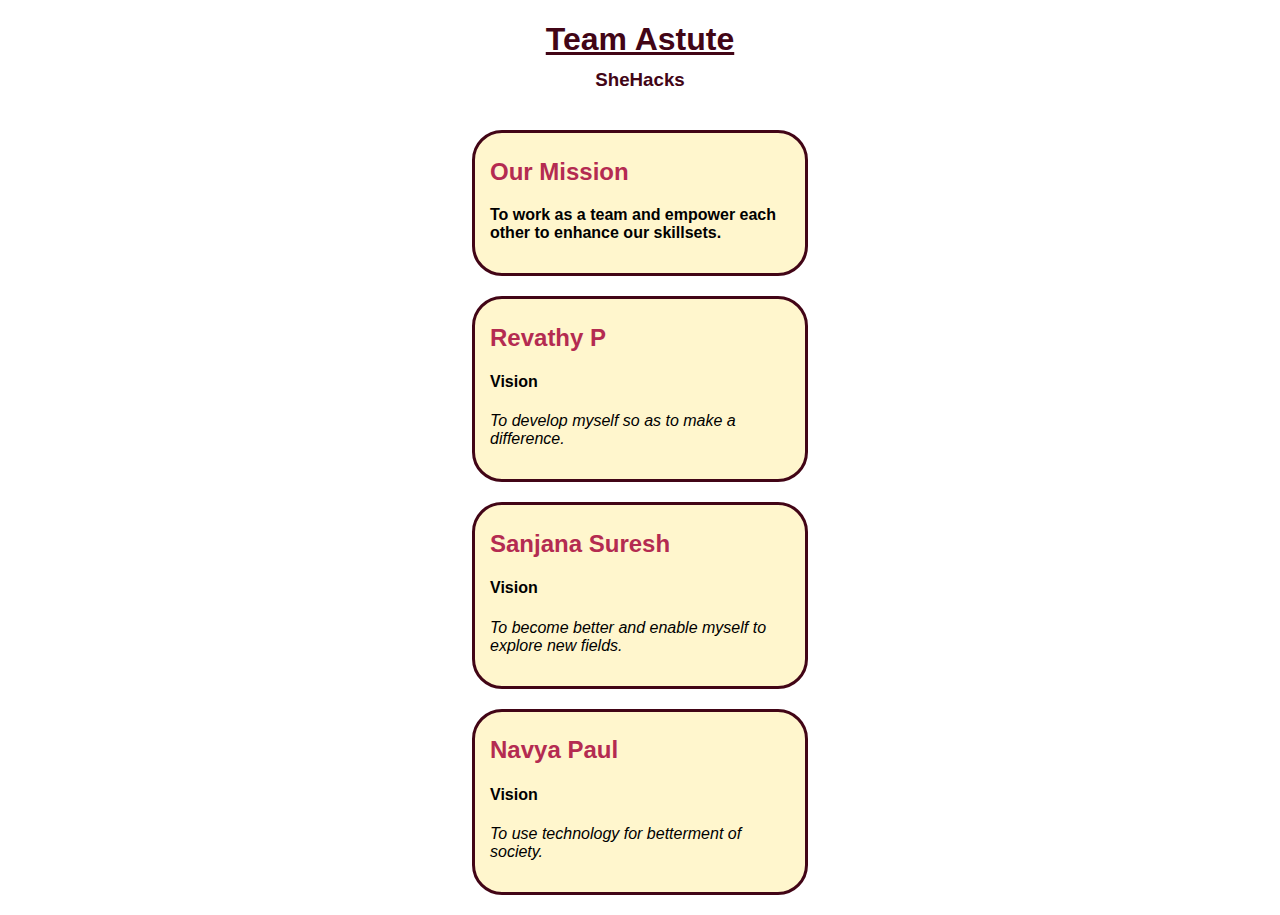
<file: index.html>
<!DOCTYPE html>
<html lang="en">
<head>
    <meta charset="UTF-8">
    <meta http-equiv="X-UA-Compatible" content="IE=edge">
    <meta name="viewport" content="width=device-width, initial-scale=1.0">
    <title>SheHacks</title>
    <link rel="stylesheet" href="index.css">
</head>
<body>
    <h1>Team Astute</h1>
    <h3>SheHacks</h3>
    <div class="mission">
        <h2>Our Mission</h2>
        <p>To work as a team and empower each other to enhance our skillsets.</p>
    </div>
    <div class="r">
    <h2>Revathy P</h2>
    <h4>Vision</h4>
    <p>To develop myself so as to make a difference.</p>
</div>
<div class="s"> 
    <h2>Sanjana Suresh</h2>
    <h4>Vision</h4>
    <p>To become better and enable myself to explore new fields.</p>
</div>
<div class="n">
    <h2>Navya Paul</h2>
    <h4>Vision</h4>
    <p>To use technology for betterment of society.</p>
</div>
</body>
</html>
</file>
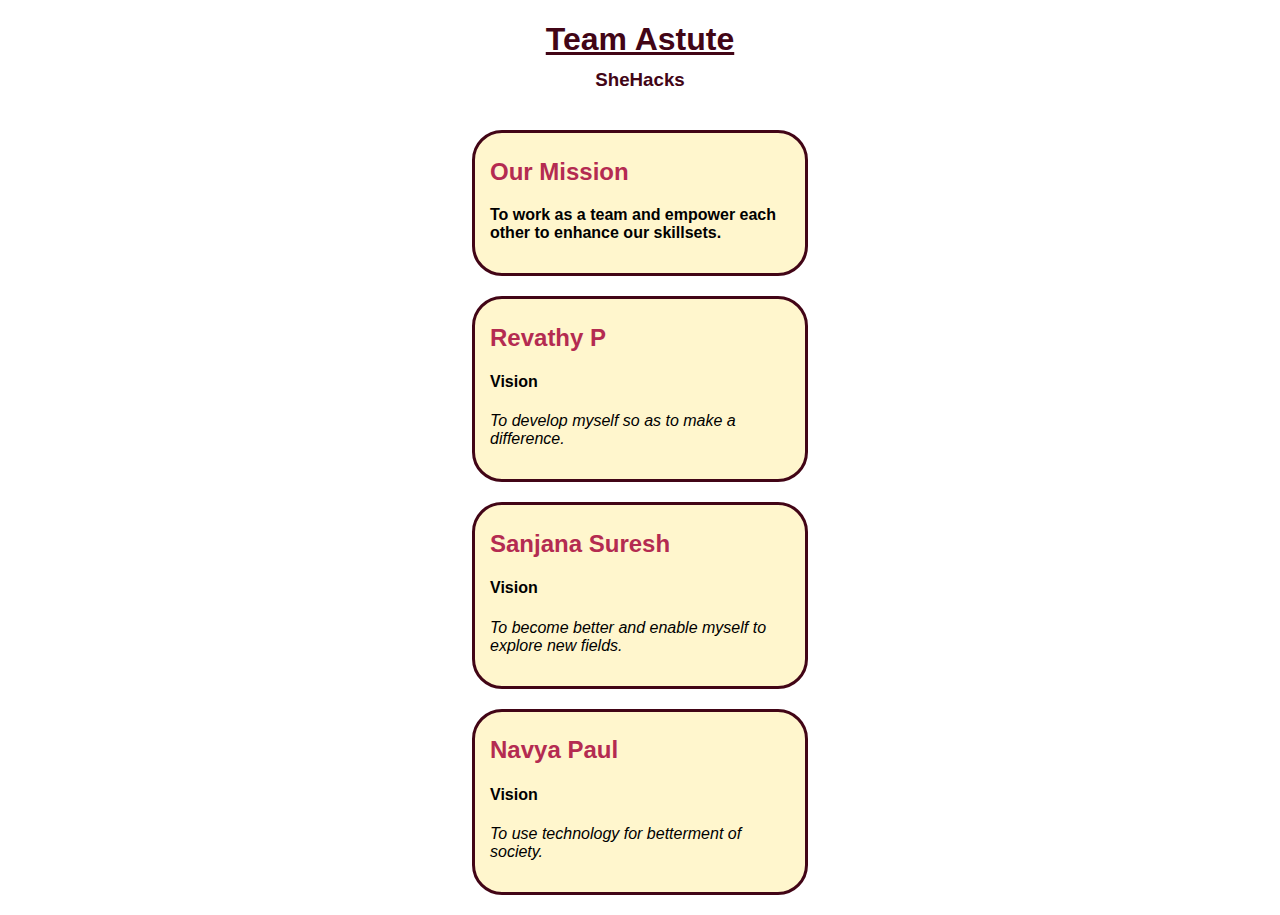
<file: SheHacks- Team Astute/index.html>
<!DOCTYPE html>
<html lang="en">
<head>
    <meta charset="UTF-8">
    <meta http-equiv="X-UA-Compatible" content="IE=edge">
    <meta name="viewport" content="width=device-width, initial-scale=1.0">
    <title>SheHacks</title>
    <link rel="stylesheet" href="SheHacks.css">
</head>
<body>
    <h1>Team Astute</h1>
    <h3>SheHacks</h3>
    <div class="mission">
        <h2>Our Mission</h2>
        <p>To work as a team and empower each other to enhance our skillsets.</p>
    </div>
    <div class="r">
    <h2>Revathy P</h2>
    <h4>Vision</h4>
    <p>To develop myself so as to make a difference.</p>
</div>
<div class="s"> 
    <h2>Sanjana Suresh</h2>
    <h4>Vision</h4>
    <p>To become better and enable myself to explore new fields.</p>
</div>
<div class="n">
    <h2>Navya Paul</h2>
    <h4>Vision</h4>
    <p>To use technology for betterment of society.</p>
</div>
</body>
</html>
</file>
<file: index.css>
h1 {
  color: #420516;
  text-align: center;
  font-weight: bolder;
  font-size: xx-large;
  text-decoration: underline;
}
h3 {
  color: #420516;
  line-height: 0%;
  text-align: center;
  font-weight: bolder;
}
h2 {
  color: #b42b51;
}
h4 {
  font-weight: bold;
}
body {
  background: no-repeat center/cover
    url("https://images.unsplash.com/photo-1534126506432-a0173ba75bf6?ixid=MnwxMjA3fDB8MHxzZWFyY2h8NzJ8fHdvbWVufGVufDB8fDB8fA%3D%3D&ixlib=rb-1.2.1&auto=format&fit=crop&w=600&q=60");
  font-family: sans-serif;
}

div {
  background-color: #fff6cd;
  border-radius: 30px;
  padding: 5px 15px 15px 15px;
  margin: auto;
  margin-bottom: 20px;
  width: 300px;
  border-style: solid;
  border-color: #420516;
}
p {
  font-style: italic;
}
.mission {
  margin-top: 50px;
}
.mission p {
  font-weight: bold;
  font-style: normal;
}
</file>
<file: SheHacks- Team Astute/SheHacks.css>
h1 {
  color: #420516;
  text-align: center;
  font-weight: bolder;
  font-size: xx-large;
  text-decoration: underline;
}
h3 {
  color: #420516;
  line-height: 0%;
  text-align: center;
  font-weight: bolder;
}
h2 {
  color: #b42b51;
}
h4 {
  font-weight: bold;
}
body {
  background: no-repeat center/cover
    url("https://images.unsplash.com/photo-1534126506432-a0173ba75bf6?ixid=MnwxMjA3fDB8MHxzZWFyY2h8NzJ8fHdvbWVufGVufDB8fDB8fA%3D%3D&ixlib=rb-1.2.1&auto=format&fit=crop&w=600&q=60");
  font-family: sans-serif;
}

div {
  background-color: #fff6cd;
  border-radius: 30px;
  padding: 5px 15px 15px 15px;
  margin: auto;
  margin-bottom: 20px;
  width: 300px;
  border-style: solid;
  border-color: #420516;
}
p {
  font-style: italic;
}
.mission {
  margin-top: 50px;
}
.mission p {
  font-weight: bold;
  font-style: normal;
}
</file>
